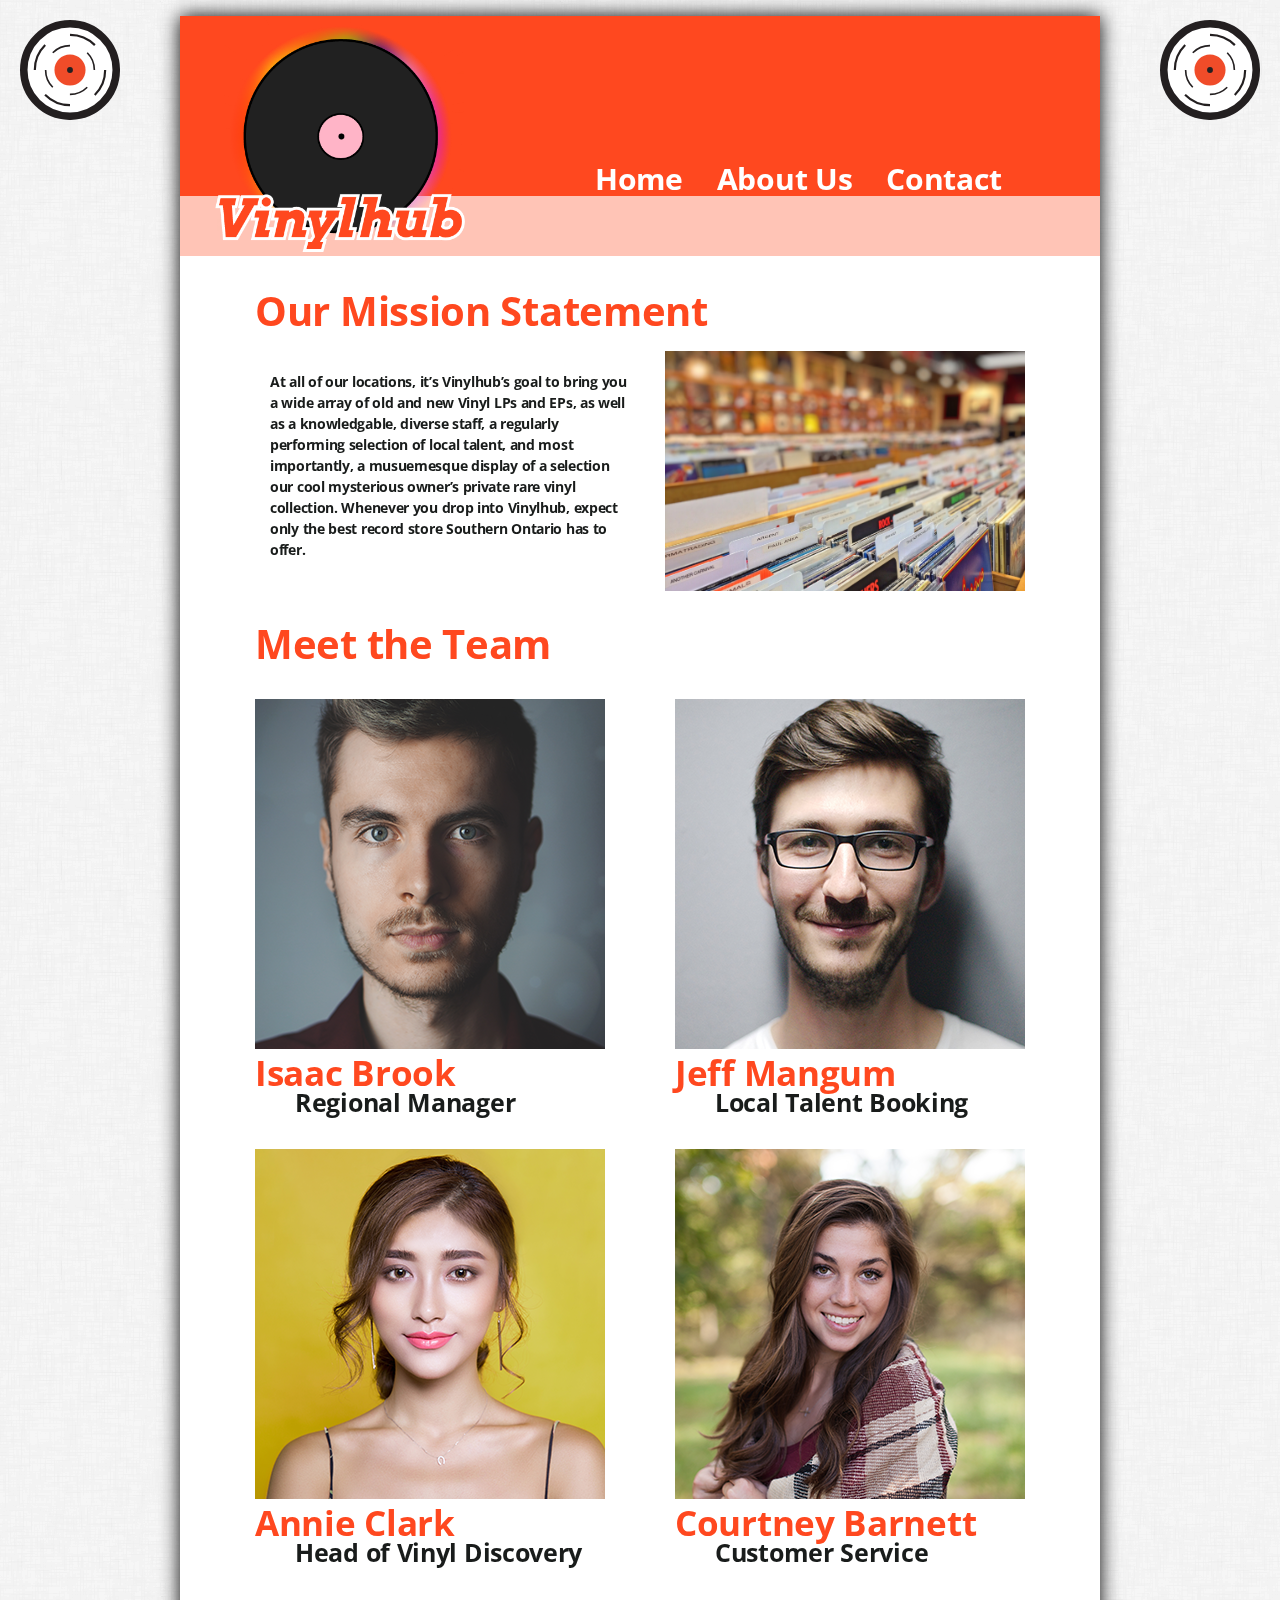
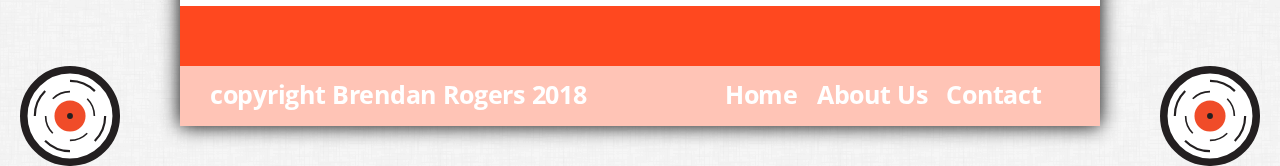
<file: about.html>
<!DOCTYPE html>
<html>
  <head>
    <meta charset="UTF-8"> 
    <title>VINYLHUB | About Us</title> 
	<link href="https://fonts.googleapis.com/css?family=Arvo|Open+Sans" rel="stylesheet">
	<link rel="stylesheet" type="text/css" href="css/reset.css">
	<link rel="stylesheet" type="text/css" href="css/main.css">
  </head>
  
<body>

<img src="images/record.svg" alt="Record" class="rotation" id="leftTopRecord">
<img src="images/record.svg" alt="Record" class="rotation" id="rightTopRecord">

<div id="siteContainer">
	<header>
	<h2 class="displayNone">Website Header</h2>
	<!-- SECTIONING ELEMENT -->
		<div id="logo">
			<img src="images/logo.png" alt="VinylHub Logo">
		</div>
		<nav>
		<h2 class="displayNone">Website Navigation</h2>
		<!-- SECTIONING ELEMENT -->
			<ul>
				<li><a href="index.html">Home</a></li>
				<li><a href="#">About Us</a></li>
				<li><a href="contact.html">Contact</a></li>
			</ul>
		</nav>
		<div id="topHeader"></div>
		<div id="bottomHeader"></div>
	</header>

	<main id="aboutMain">
	<h2 class="displayNone">Main Website Content</h2>
	<!-- SECTIONING ELEMENT -->
		<section class="mission">
		<h2 class="displayNone">Our Mission</h2>
		<!-- SECTIONING ELEMENT -->
			<div id="missionTitle" class="clearFix">
				<h2 class="subHeader">Our Mission Statement</h2>
			</div>
			<div id="missionText" class="bodyText">
				At all of our locations, it’s Vinylhub’s goal to bring you a wide array of old and new Vinyl LPs and EPs, as well as a knowledgable, diverse staff, a regularly performing selection of local talent, and most importantly, a musuemesque display of a selection our cool mysterious owner’s private rare vinyl collection. Whenever you drop into Vinylhub, expect only the best record store Southern Ontario has to offer.
			</div>
			<div id="promotional">
				<img src="images/indexPromo.jpg" alt="Picture of Vinyls on Display">
			</div>
		</section>
		
		<section class="staff">
		<h2 class="displayNone">Our Staff</h2>
		<!-- SECTIONING ELEMENT -->
			<div id="staffTitle">
				<h2 class="subHeader clearFix">Meet the Team</h2>
			</div>

			<div id="employee1" class="employee">
				<img src="images/employee1.png" alt="Isaac Brook">
				<h2 class="subHeader2">Isaac Brook</h2>
				<h2 class="bodyText">Regional Manager</h2>
			</div>
			<div id="employee2" class="employee">
				<img src="images/employee2.png" alt="Jeff Mangum">
				<h2 class="subHeader2">Jeff Mangum</h2>
				<h2 class="bodyText">Local Talent Booking</h2>
			</div>
			<div id="employee3" class="employee">
				<img src="images/employee3.png" alt="Annie Clark">
				<h2 class="subHeader2">Annie Clark</h2>
				<h2 class="bodyText">Head of Vinyl Discovery</h2>
			</div>
			<div id="employee4" class="employee">
				<img src="images/employee4.png" alt="Courtney Barnett">
				<h2 class="subHeader2">Courtney Barnett</h2>
				<h2 class="bodyText">Customer Service</h2>
			</div>
		</section>
	</main>

	<footer>
		<div id="topFooter"></div>
		<div id="bottomFooter">
			<h2 class="copyRight">copyright Brendan Rogers 2018</h2>
			<div id="bottomNav">
				<ul>
					<li><a href="index.html">Home</a></li>
					<li><a href="#">About Us</a></li>
					<li><a href="contact.html">Contact</a></li>
				</ul>
			</div>
		</div>
	</footer>
</div>

<img src="images/record.svg" alt="Record" class="rotation" id="rightBottomRecord">
<img src="images/record.svg" alt="Record" class="rotation" id="leftBottomRecord">

<!-- at the bottom so the DOM gets built first, avoiding errors -->
<script src="js/main.js" type="text/javascript"></script>
</body>

</html>
</file>
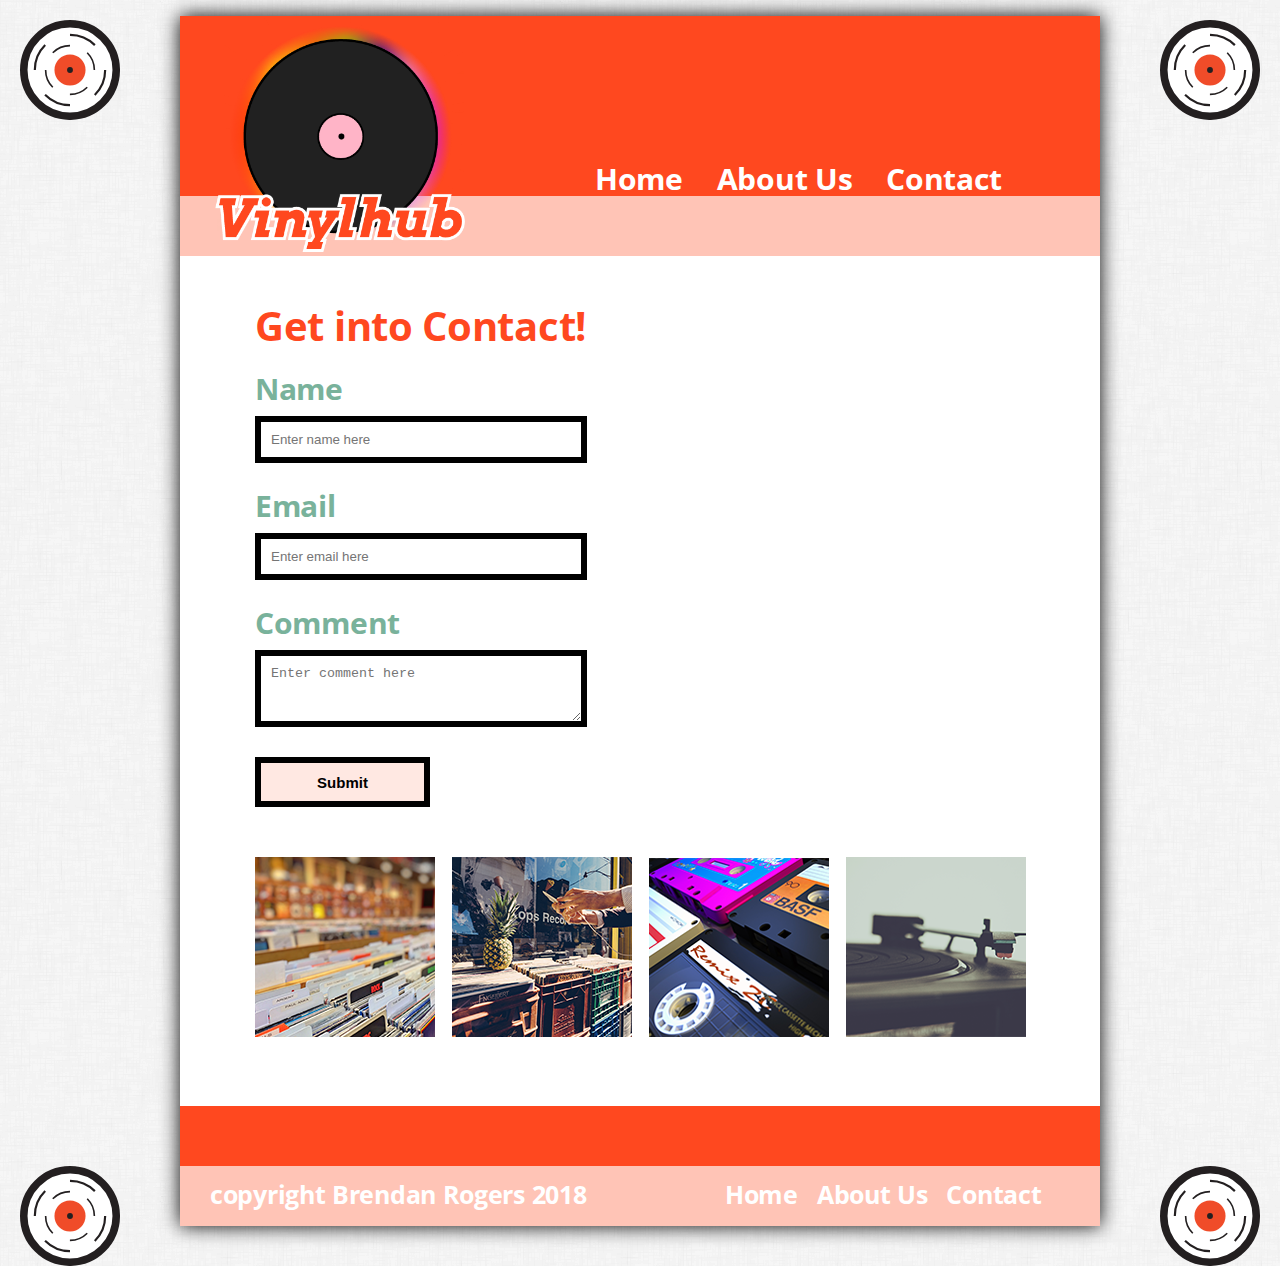
<file: contact.html>
<!DOCTYPE html>
<html>
  <head>
    <meta charset="UTF-8"> 
    <title>VINYLHUB | Contact</title> 
	<link href="https://fonts.googleapis.com/css?family=Arvo|Open+Sans" rel="stylesheet">
	<link rel="stylesheet" type="text/css" href="css/reset.css">
	<link rel="stylesheet" type="text/css" href="css/main.css">
  </head>
  
<body>

<img src="images/record.svg" alt="Record" class="rotation" id="leftTopRecord">
<img src="images/record.svg" alt="Record" class="rotation" id="rightTopRecord">

<div id="siteContainer">
	<header>
	<h2 class="displayNone">Website Header</h2>
	<!-- SECTIONING ELEMENT -->
		<div id="logo">
			<img src="images/logo.png" alt="VinylHub Logo">
		</div>
		<nav>
		<h2 class="displayNone">Website Navigation</h2>
		<!-- SECTIONING ELEMENT -->
			<ul>
				<li><a href="index.html">Home</a></li>
				<li><a href="about.html">About Us</a></li>
				<li><a href="#">Contact</a></li>
			</ul>
		</nav>

		<div id="topHeader"></div>
		<div id="bottomHeader"></div>
	</header>

	<main id="contactMain">
	<h2 class="displayNone">Website Content</h2>
	<!-- SECTIONING ELEMENT -->
		
		<div id="contactTitle">
			<h2 class="subHeader">Get into Contact!</h2>
		</div>
		
		<section id="contactArea">
		<h2 class="displayNone">Contact Area</h2>
		<!-- SECTIONING ELEMENT -->
			<form id="contactForm" action="form.php" method="post">
	            <label for="name" class="formHead">Name</label>
	            <input type="text" required id="name" name="fullName" size="30" placeholder="Enter name here">
	            
	            <label for="email" class="formHead">Email</label>
	            <input type="email" required id="email" size="30" placeholder="Enter email here">
	            
	            <label for="comments" class="formHead">Comment</label>
	            <textarea name="comments" id="comments" required cols="50" rows="8" placeholder="Enter comment here"></textarea>
	            
	            <input id="submit" type="submit" value="Submit">
	        </form>
        </section>

        <section id="mapArea">
        <h2 class="displayNone">Map Area</h2>
		<!-- SECTIONING ELEMENT -->
        	<div id="mapLayer1">
        		<div id="mapLayer2">
        			<iframe id="mapLayer3" src="https://www.google.com/maps/embed/v1/place?q=Hub+City+Vinyl,+East+Franklin+Street,+Hagerstown,+MD,+USA&key=AIzaSyBFw0Qbyq9zTFTd-tUY6dZWTgaQzuU17R8"></iframe>
        		</div>
        		<a class="googlemaps-html" rel="nofollow" href="https://changing.hosting" id="make-mapinformation">now</a>
        	</div>
        </section>
		
		<section id="miniPromotion">
		<h2 class="displayNone">miniature bottom promotion area</h2>
		<!-- SECTIONING ELEMENT -->
			<div class="miniPromo">
				<img src="images/contactPromo1.png" alt="Contact Promotional Image">
			</div>
			<div class="miniPromo">
				<img src="images/contactPromo2.png" alt="Contact Promotional Image">
			</div>
			<div class="miniPromo">
				<img src="images/contactPromo3.png" alt="Contact Promotional Image">
			</div>
			<div class="miniPromo">
				<img src="images/contactPromo4.png" alt="Contact Promotional Image">
			</div>
		</section>
	</main>

	<footer>
		<div id="topFooter"></div>
		<div id="bottomFooter">
			<h2 class="copyRight">copyright Brendan Rogers 2018</h2>
			<div id="bottomNav">
				<ul>
					<li><a href="index.html">Home</a></li>
					<li><a href="about.html">About Us</a></li>
					<li><a href="#">Contact</a></li>
				</ul>
			</div>
		</div>
	</footer>
</div>

<img src="images/record.svg" alt="Record" class="rotation" id="rightBottomRecord">
<img src="images/record.svg" alt="Record" class="rotation" id="leftBottomRecord">

<!-- at the bottom so the DOM gets built first, avoiding errors -->
<script src="js/main.js" type="text/javascript"></script>
</body>

</html>
</file>
<file: css/main.css>
@charset "UTF-8";

/* Tools */
.displayNone { 
	/*hides target*/
	display: none;  }
.hidden { 
	/*hides target*/
	visibility: hidden; }
.clearfix:after {
	content: " ";
	visibility: hidden;
	display: block;
	height: 0px;
	clear: both; }

/*Body Knowledge*/
#siteContainer  {
	margin: 0 auto;
	width: 920px;
	background-color: white;
	filter: drop-shadow(0px 0px 10px black); }
#indexMain {
	height: 950px;
	width: 920px; }
#aboutMain {
	/* set height of main background */
	height: 1350px; }
#contactMain { 
	/* set height for main background */
	height: 850px; }
body {
	/* apply subtle tiling background */
	background: url(../images/background.png); }

/* ANIMATION - ROTATION */
.rotation {
  animation-name: record;
  animation-duration: 15s;
  animation-iteration-count: infinite;
  animation-timing-function: linear; }
@keyframes record {
	0% {transform: rotate(0deg);}
	100% {transform: rotate(360deg);} }
#leftTopRecord {
	float: left;
	margin-top: 20px;
	margin-left: 20px;
	width: 100px;
	height: 100px; }
#rightTopRecord {
	width: 100px;
	height: 100px;
	float: right;
	margin-top: 20px;
	margin-right: 20px; }
#rightBottomRecord {
	width: 100px;
	height: 100px;
	float: right;
	margin-right: 20px; }
#leftBottomRecord {
	width: 100px;
	height: 100px;
	float: left;
	margin-right: 500px;
	margin-left: 20px;
	margin-top: -60px; }

/*Texts*/
.subHeader {
	font-family: Open Sans, sans-serif;
	font-size: 40px;
	line-height: 1.5;
	letter-spacing: -0.3px;
	font-weight: bold;
	color: #ff481f; }
.subHeader2 {
	font-family: Open Sans, sans-serif;
	font-size: 20px;
	line-height: 1.5;
	letter-spacing: -0.3px;
	font-weight: bold;
	color: #ff481f; }
.formHead {
	font-family: Open Sans, sans-serif;
	font-size: 30px;
	line-height: 1.5;
	letter-spacing: -0.3px;
	font-weight: bold;
	color: #79B29B; }
.bodyText {
	font-family: Open Sans, sans-serif;
	font-size: 14px;
	line-height: 1.5;
	letter-spacing: -0.3px;
	font-weight: bold;
	color: #191C1B; }

/* CONTACT CONTENT */
#contactTitle {
	float: left;
	/* set margins */
	margin-left: 75px;
	margin-top: 40px; }
#contactArea {
	clear: both;
	float: left;
	margin-top: 10px;
	margin-left: 75px; }
#contactForm input {
	display: block;
	margin-top: 5px;
	margin-bottom: 20px;
	padding: 10px;
	width: 300px;
	height: 15px;
	background-color: #fff;
	border: 6px solid black; }
#contactForm textarea {
	display: block;
	margin-top: 5px;
	margin-bottom: 20px;
	padding: 10px;
	width: 300px;
	height: 45px;
	background-color: #fff;
	border: 6px solid black; }
#submit {
	width: 175px !important;
	height: 50px !important;
	background-color: #ffe8e2 !important;
	padding: 5px 10px 5px 10px !important;
	color: black !important;
	font-weight: bold !important;
	font-size: 15px !important;
	margin-top: 30px !important;
	border: 6px solid black !important; }
#mapArea {
	float: right;
	width: 380px;
	height: 400px;
	/* positioning */
	margin-top: 45px;
	margin-right: 75px; }
#mapLayer1 {
	overflow:hidden;
	resize:none;
	max-width:100%;
	width:380px;
	height:400px; }
#mapLayer2 {
	height:100%;
	width:100%;
	max-width:100%; }
#mapLayer3 {
	height:100%;
	width:100%;
	border:0; }
#miniPromotion {
	float: left;
	clear: both;
	/* positioning */
	margin-top: 30px;
	margin-left: 75px; }
.miniPromo {
	width: 180px;
	height: 180px;
	float: left;
	margin-right: 17px; }

/* ABOUT CONTENT */
#missionTitle {
	float: left;
	display: block;
	margin-top: 25px;
	margin-left: 75px;
	margin-bottom: 10px; }
#missionText {
	float: left;
	display: block;
	width: 360px;
	margin-top: 20px;
	margin-left: 90px; }
#promotional {
	float: right;
	margin-right: 75px; }
#promotional img {
	width: 360px;
	height: 240px; }
#staffTitle {
	float: left;
	margin-top: 20px;
	margin-left: 75px;
	margin-bottom: 25px;
	width: 840px;
	clear: none; }
.employee {
	float: left;
	width: 350px;
	height: 450px; }
.employee img {
	width: 350px;
	height: 350px; }
.employee .subHeader2 {
	font-size: 35px !important;
	line-height: 1.2 !important;
	margin-bottom: -20px; }
.employee .bodyText {
	font-size: 25px !important;
	padding-left: 15px !important; }
#employee1, #employee3 {
	float: left;
	margin-left: 75px;
	margin-right: 70px; }
#employee2, #employee4 {
	float: left;
	margin-right: 75px; }

/* INDEX CONTENT */
#promo img {
	width: 720px;
	height: 280px;
	margin-top: 50px;
	margin-left: 100px;
	float: left; }
#raritiesText {
	float: left;
	height: 60px;
	margin-top: 25px;
	margin-left: 50px; }
#rarityWrap {
	float: left;
	width: 920px;
	margin-top: 20px; }
#rarity1 .subHeader2 {
	margin-left: 25px;
	margin-top: 270px; }
#rarity1 .bodyText{
	margin-left: 25px;
	margin-top: 10px; }
#rarity3 .subHeader2 {
	margin-left: 25px;
	margin-top: 270px; }
#rarity3 .bodyText {
	margin-left: 25px;
	margin-top: 10px; }
#rar2edgeCase {
	/* for some reason this was interfering with all other subHeader2s. applied a nasty hotfix */
	/* move the subheader */
	margin-left: 25px;
	/* style the text as a subHeader2 */
	font-family: Open Sans, sans-serif;
	font-size: 20px;
	line-height: 1.5;
	letter-spacing: -0.3px;
	font-weight: bold;
	color: #ff481f; }
#rarity2, .bodyText  {
	margin-left: 25px;
	margin-top: 10px; }
#rarity1, #rarity2, #rarity3 {
	float: left;
	width: 300px;
	margin-left: 5px; }
#rarity1 img {
	float: left;
	width: 250px;
	height: 250px;
	margin-left: 25px; }
#rarity2 img {
	float: left;
	width: 250px;
	height: 250px;
	margin-left: 25px;
	margin-top: 10px; }
#rarity3 img {
	float: left;
	width: 250px;
	height: 250px;
	margin-left: 25px; }

/* HEADER */
#topHeader {
	width: 920px;
	height: 180px;
	background-color: #ff481f; }
#bottomHeader {
	width: 920px;
	height: 60px;
	background-color: #ffc4b6; }
header {
	/* define the height */
	height: 240px; }
#logo img {
	height: 240px;
	/* negative margin-top due to .png cropping issues */
	margin: -4px 0 0 35px;
	position: relative;
	float: left; }
nav {
	width: 480px;
	margin-top: 140px;
	margin-left: 125px;
	position: relative;
	float: left; }
nav ul {
	/* remove bullets*/
	list-style-type: none;
	float: left; }
nav ul li {
	/* left to right items */
	display: inline;
	/* space between items */
	margin-right: 20px; }
nav ul li a {
	font-family: Open Sans, Helvetica, sans-serif;
	font-size: 30px;
	line-height: 1.5;
	letter-spacing: -0.3px;
	font-weight: bolder;
	color: white;
	padding: 5px;
	/* remove link decoration */
	text-decoration: none; 
	transition: color 0.25s;}
nav ul li a:hover {
	/* this is that wierd blue link color */
	color: #71B29B; }

/* FOOTER */
#topFooter {
	width: 920px;
	height: 60px;
	background-color: #ff481f; }
#bottomFooter {
	width: 920px;
	height: 60px;
	float: left;
	background-color: #ffc4b6; }
.copyRight {
	font-family: Open Sans, sans-serif;
	font-size: 25px;
	line-height: 1.5;
	letter-spacing: -0.3px;
	font-weight: bold;
	color: #FFF;
	/* POSITIONING */
	float: left;
	margin-top: 10px;
	margin-left: 30px; }
#bottomNav {
	width: 350px;
	margin-top: 10px;
	margin-right: 30px;
	float: right; }
#bottomNav ul {
	/* remove bullets*/
	list-style-type: none;
	float: left; }
#bottomNav ul li {
	/* left to right items */
	display: inline;
	/* space between items */
	margin-right: 5px; }
#bottomNav ul li a {
	font-family: Open Sans, sans-serif;
	font-size: 25px;
	line-height: 1.5;
	letter-spacing: -0.3px;
	font-weight: bold;
	color: #fff;
	padding: 5px;
	/* remove link decoration */
	text-decoration: none;
	/* transition color on hover */
	transition: color 0.25s; }
#bottomNav ul li a:hover {
	color: #71B29B; }
</file>
